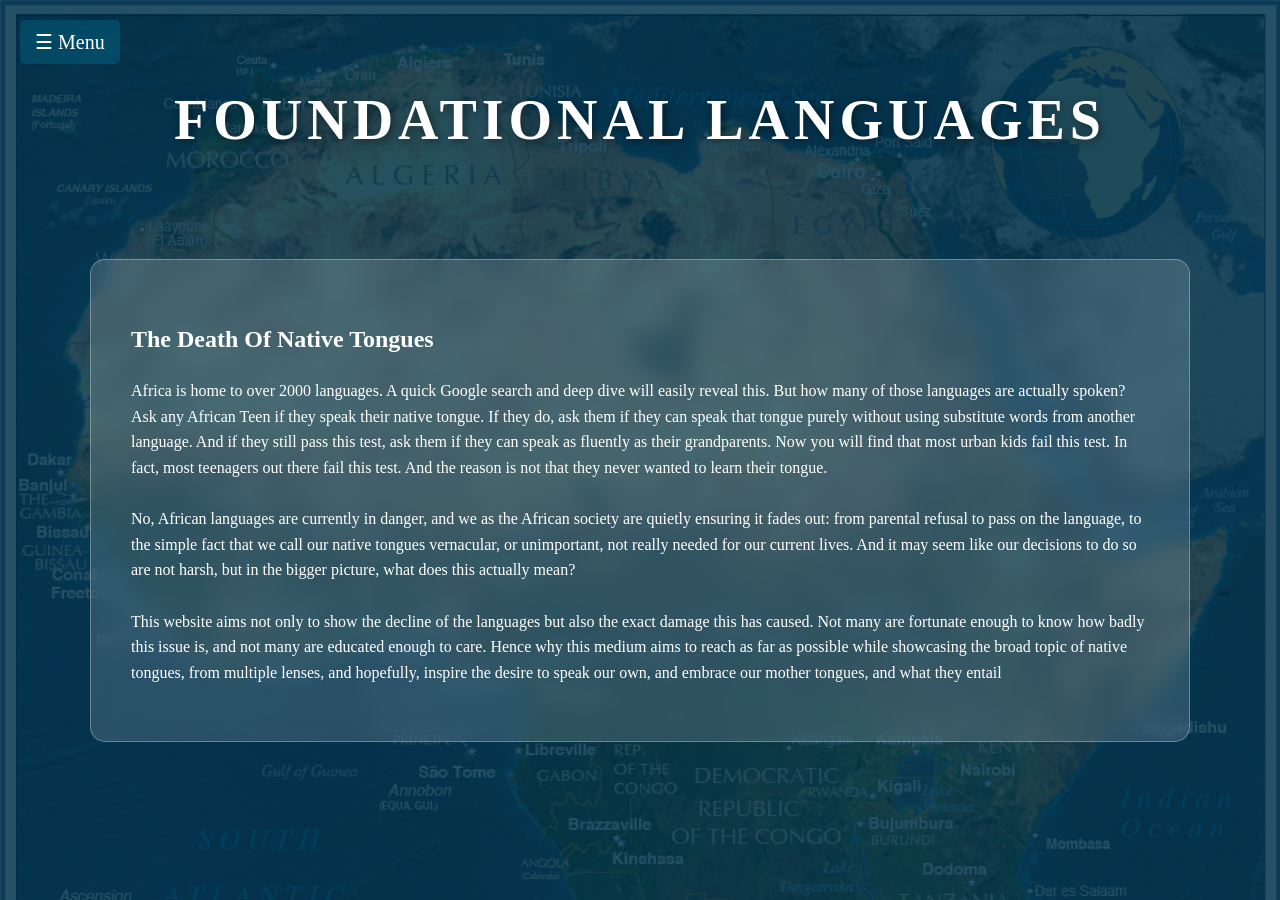
<file: index.html>
<!DOCTYPE html>
<html lang="en">
<head>
    <meta charset="UTF-8">
    <meta name="viewport" content="width=device-width, initial-scale=1.0">
    <title>Foundational Languages | Home</title>
    <link rel="stylesheet" href="home.css">
</head>
<body>
      <div id="side-menu" class="side-nav">
        <a href="about.html">About & Analysis</a>
        <a href="javascript:void(0)" class="close-btn" onclick="closeNav()">&times;</a>
        <a href="index.html">Home</a>
        <a href="poetry.html">Poetry</a>
        <a href="stats.html">Statistics</a>
        <a href="advocacy.html">Advocacy</a>
    </div>

<span class="menu-trigger" onclick="openNav()">&#9776; Menu</span>

    <header>
        <h1>Foundational Languages</h1>
    </header>

    <main class="container">
       
        <section class="main-info-box">
            <h2>The Death Of Native Tongues</h2>
            <p>Africa is home to over 2000 languages. A quick Google search and deep dive will easily reveal this. But how many of those languages are actually spoken? Ask any African Teen if they speak their native tongue. If they do, ask them if they can speak that tongue purely without using substitute words from another language. And if they still pass this test, ask them if they can speak as fluently as their grandparents. Now you will find that most urban kids fail this test. In fact, most teenagers out there fail this test. And the reason is not that they never wanted to learn their tongue.<br><br>
 No, African languages are currently in danger, and we as the African society are quietly ensuring it fades out: from parental refusal to pass on the language, to the simple fact that we call our native tongues vernacular, or unimportant, not really needed for our current lives. And it may seem like our decisions to do so are not harsh, but in the bigger picture, what does this actually mean?<br><br>

This website aims not only to show the decline of the languages but also the exact damage this has caused. Not many are fortunate enough to know how badly this issue is, and not many are educated enough to care. Hence why this medium aims to reach as far as possible while showcasing the broad topic of native tongues, from multiple lenses, and hopefully, inspire the desire to speak our own, and embrace our mother tongues, and what they entail
</p>
        </section>
    <script src="home.js"></script>
</body>
</html>
</file>
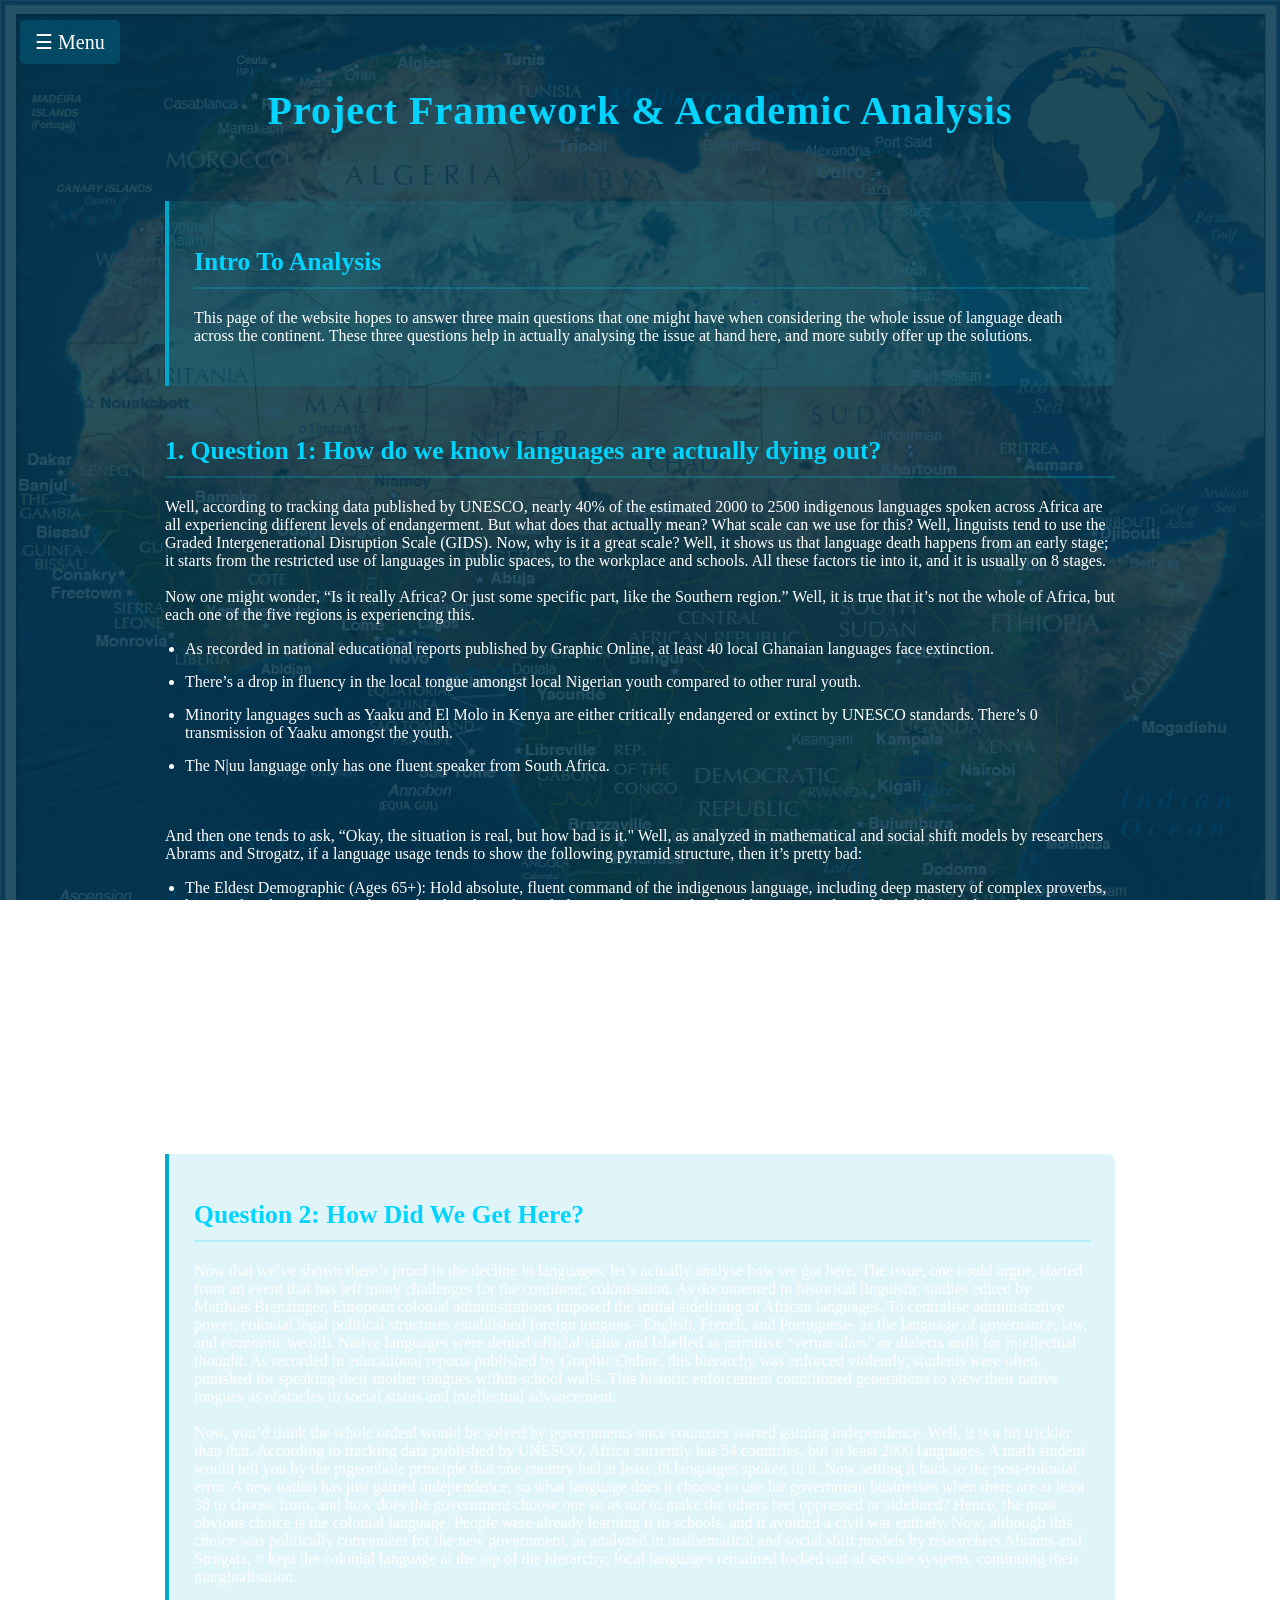
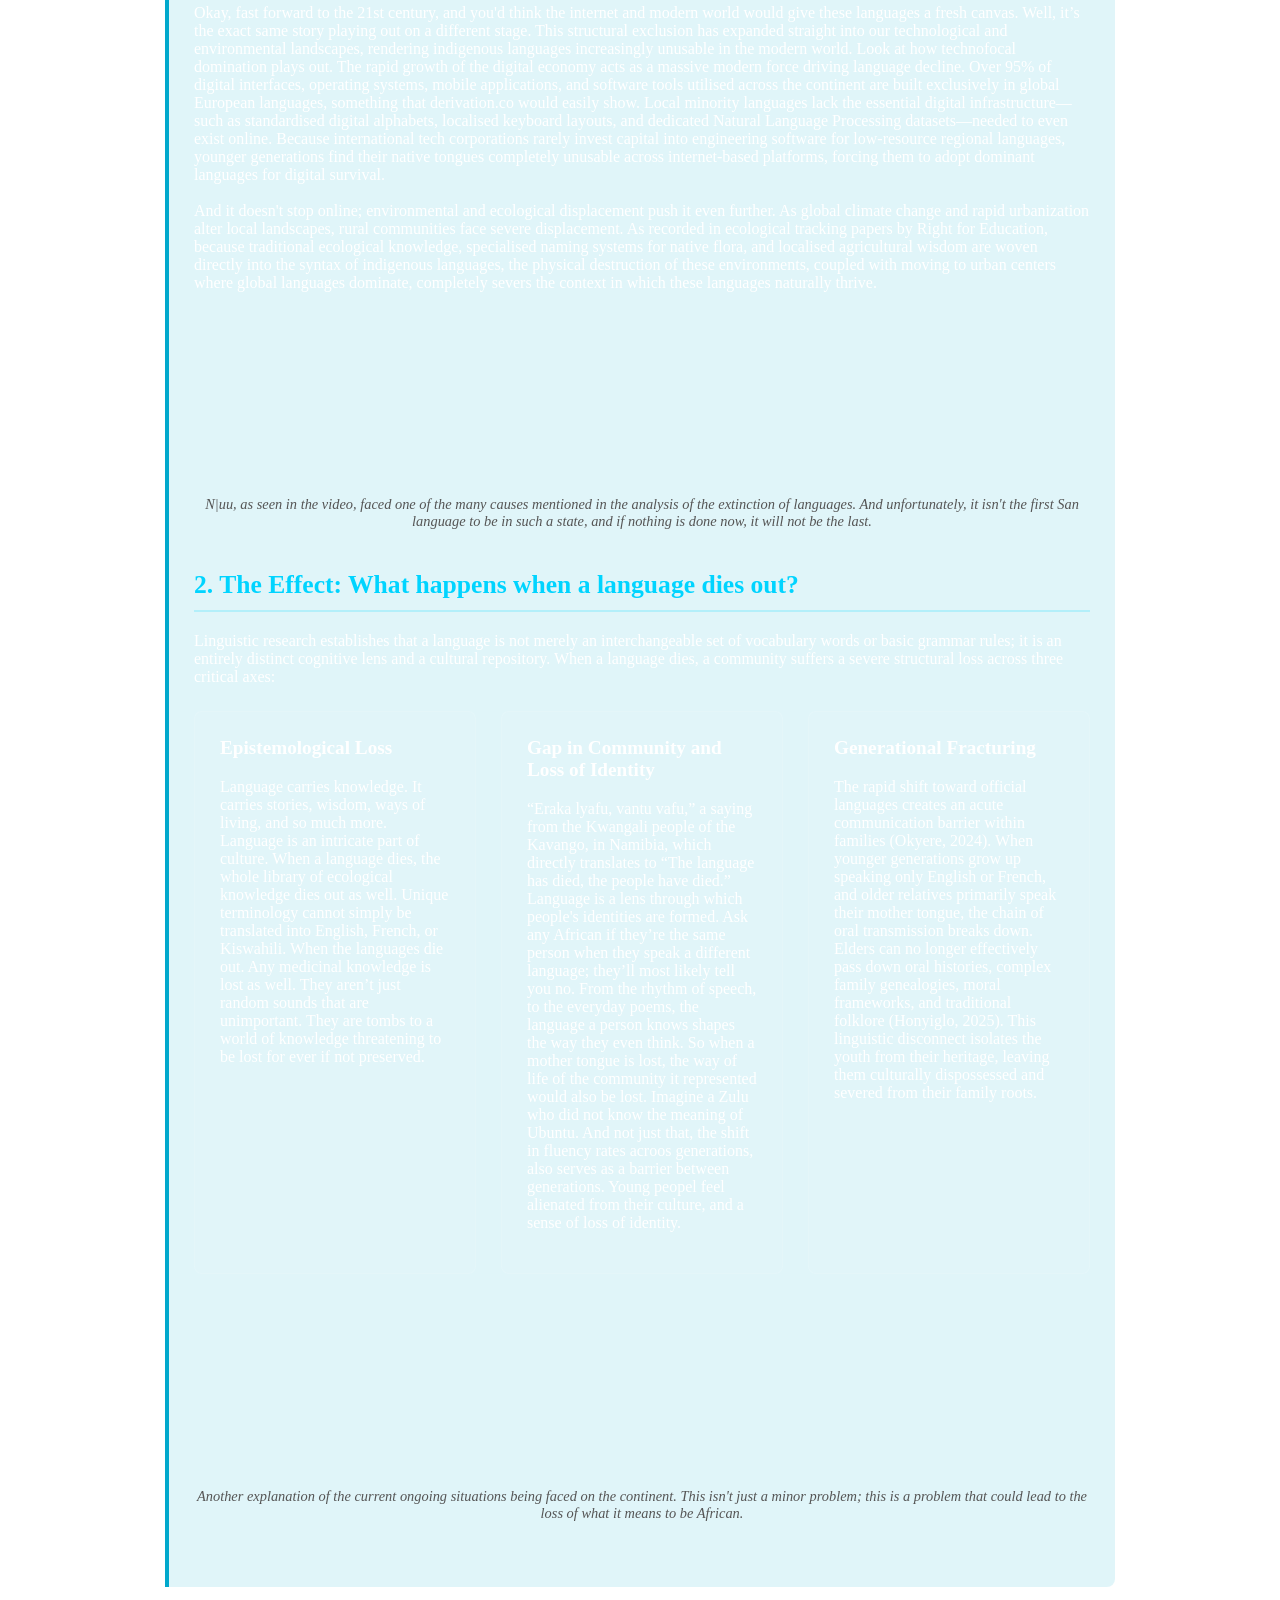
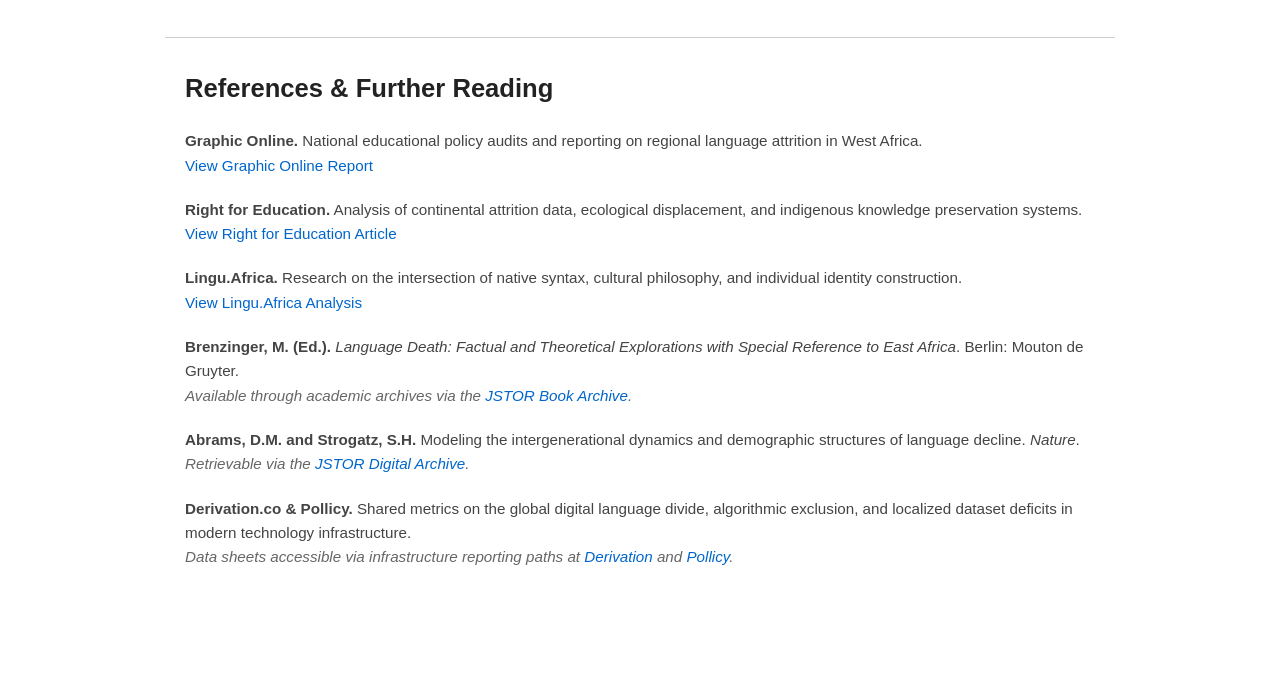
<file: about.html>
<!DOCTYPE html>
<html lang="en">
<head>
    <meta charset="UTF-8">
    <meta name="viewport" content="width=device-width, initial-scale=1.0">
    <title>About & Analysis | Foundational Languages</title>
    <link rel="stylesheet" href="about.css">
</head>
<body>

    <div id="side-menu" class="side-nav">
        <a href="about.html">About & Analysis</a>
        <a href="javascript:void(0)" class="close-btn" onclick="closeNav()">&times;</a>
        <a href="index.html">Home</a>
        <a href="poetry.html">Poetry</a>
        <a href="stats.html">Statistics</a>
        <a href="advocacy.html">Advocacy</a>
    </div>

    <span class="menu-trigger" onclick="openNav()">&#9776; Menu</span>

    <header>
        <h1>Project Framework & Academic Analysis</h1>
    </header>

    <main class="container">
        <section class="analysis-section highlight-box">
            <h2>Intro To Analysis</h2>
            <p>This page of the website hopes to answer three main questions that one might have when considering the whole issue of language death across the continent. These three questions help in actually analysing the issue at hand here, and more subtly offer up the solutions.</p>
        </section>

        <section class="analysis-section">
            <h2>1. Question 1: How do we know languages are actually dying out?</h2>
            <p>Well, according to tracking data published by UNESCO, nearly 40% of the estimated 2000 to 2500 indigenous languages spoken across Africa are all experiencing different levels of endangerment. But what does that actually mean? What scale can we use for this? Well, linguists tend to use the Graded Intergenerational Disruption Scale (GIDS). Now, why is it a great scale? Well, it shows us that language death happens from an early stage; it starts from the restricted use of languages in public spaces, to the workplace and schools. All these factors tie into it, and it is usually on 8 stages. <br><br>
Now one might wonder, “Is it really Africa? Or just some specific part, like the Southern region.” Well, it is true that it’s not the whole of Africa, but each one of the five regions is experiencing this.
<ul>
    <li>As recorded in national educational reports published by Graphic Online, at least 40 local Ghanaian languages face extinction.</li>
    <li>There’s a drop in fluency in the local tongue amongst local Nigerian youth compared to other rural youth.</li>
    <li>Minority languages such as Yaaku and El Molo in Kenya are either critically endangered or extinct by UNESCO standards. There’s 0 transmission of Yaaku amongst the youth.</li>
    <li>The N|uu language only has one fluent speaker from South Africa.</li>
</ul>
<br><br>
And then one tends to ask, “Okay, the situation is real, but how bad is it." Well, as analyzed in mathematical and social shift models by researchers Abrams and Strogatz, if a language usage tends to show the following pyramid structure, then it’s pretty bad:
<ul>
    <li>The Eldest Demographic (Ages 65+): Hold absolute, fluent command of the indigenous language, including deep mastery of complex proverbs, historical oral narratives, and specialized ecological vocabulary, as documented in local linguistic audits published by Graphic Online.</li>
    <li>The Middle Demographic (Ages 35–64): Possess conversational fluency but frequently rely on code-switching (mixing local words with English or French) due to the demands of their professional lives.</li>
    <li>The Youth Demographic (Ages 15–34): Displays a sharp decline in usage. They use the language strictly for informal, highly simplified phrases, or they abandon it entirely in favor of the official state language.</li>

    <li>The Child Demographic (Ages 0–14): Grow up entirely monolingual in English, French, or a dominant regional tongue, suffering a total break in ancestral language transmission, according to data from Right for Education.</li>
</ul> 
<br><br>

And the pyramid above sounds a bit too familiar to most African communities. Wonder why?
        </p>
            <section class="analysis-section highlight-box">
            <h2>Question 2: How Did We Get Here?</h2>
            <p>Now that we’ve shown there’s proof in the decline in languages, let’s actually analyse how we got here. The issue, one could argue, started from an event that has left many challenges for the continent: colonisation. As documented in historical linguistic studies edited by Matthias Brenzinger, European colonial administrations imposed the initial sidelining of African languages. To centralise administrative power, colonial legal political structures established foreign tongues - English, French, and Portuguese- as the language of governance, law, and economic wealth. Native languages were denied official status and labelled as primitive “vernaculars” or dialects unfit for intellectual thought. As recorded in educational reports published by Graphic Online, this hierarchy was enforced violently; students were often punished for speaking their mother tongues within school walls. This historic enforcement conditioned generations to view their native tongues as obstacles to social status and intellectual advancement.<br><br>
Now, you’d think the whole ordeal would be solved by governments once countries started gaining independence. Well, it is a bit trickier than that. According to tracking data published by UNESCO, Africa currently has 54 countries, but at least 2000 languages. A math student would tell you by the pigeonhole principle that one country had at least 38 languages spoken in it. Now setting it back to the post-colonial error. A new nation has just gained independence, so what language does it choose to use for government businesses when there are at least 38 to choose from, and how does the government choose one so as not to make the others feel oppressed or sidelined? Hence, the most obvious choice is the colonial language. People were already learning it in schools, and it avoided a civil war entirely. Now, although this choice was politically convenient for the new government, as analyzed in mathematical and social shift models by researchers Abrams and Strogatz, it kept the colonial language at the top of the hierarchy; local languages remained locked out of service systems, continuing their marginalisation.<br><br>
Okay, fast forward to the 21st century, and you'd think the internet and modern world would give these languages a fresh canvas. Well, it’s the exact same story playing out on a different stage. This structural exclusion has expanded straight into our technological and environmental landscapes, rendering indigenous languages increasingly unusable in the modern world.
Look at how technofocal domination plays out. The rapid growth of the digital economy acts as a massive modern force driving language decline. Over 95% of digital interfaces, operating systems, mobile applications, and software tools utilised across the continent are built exclusively in global European languages, something that derivation.co would easily show. Local minority languages lack the essential digital infrastructure—such as standardised digital alphabets, localised keyboard layouts, and dedicated Natural Language Processing datasets—needed to even exist online. Because international tech corporations rarely invest capital into engineering software for low-resource regional languages, younger generations find their native tongues completely unusable across internet-based platforms, forcing them to adopt dominant languages for digital survival.<br><br>
And it doesn't stop online; environmental and ecological displacement push it even further. As global climate change and rapid urbanization alter local landscapes, rural communities face severe displacement. As recorded in ecological tracking papers by Right for Education, because traditional ecological knowledge, specialised naming systems for native flora, and localised agricultural wisdom are woven directly into the syntax of indigenous languages, the physical destruction of these environments, coupled with moving to urban centers where global languages dominate, completely severs the context in which these languages naturally thrive.


            </p>
      <figure class="video-container" style="margin: 40px 0; text-align: center;">
    <div class="video-wrapper">
        <iframe 
           src="https://www.youtube.com/embed/UFqj-ePiKlM" 
            title="South Africa&#39;s granny speaker saving a disappearing language | World of Africa" 
            frameborder="0" 
            allow="accelerometer; autoplay; clipboard-write; encrypted-media; gyroscope; picture-in-picture" 
            allowfullscreen>
        </iframe>
    </div>
    <figcaption style="font-size: 0.9rem; color: #555; font-style: italic; margin-top: 10px;">
        N|uu, as seen in the video, faced one of the many causes mentioned in the analysis of the extinction of languages. And unfortunately, it isn't the first San language to be in such a state, and if nothing is done now, it will not be the last.
    </figcaption>
</figure>
        <section class="analysis-section">
            <h2>2. The Effect: What happens when a language dies out?</h2>
            <p>Linguistic research establishes that a language is not merely an interchangeable set of vocabulary words or basic grammar rules; it is an entirely distinct cognitive lens and a cultural repository. When a language dies, a community suffers a severe structural loss across three critical axes:</p>
            <div class="analysis-grid">
                <div class="analysis-card">
                    <h3>Epistemological Loss</h3>
                    <p> Language carries knowledge. It carries stories, wisdom, ways of living, and so much more. Language is an intricate part of culture. When a language dies, the whole library of ecological knowledge dies out as well.  Unique terminology cannot simply be translated into English, French, or Kiswahili. When the languages die out. Any medicinal knowledge is lost as well. They aren’t just random sounds that are unimportant. They are tombs to a world of knowledge threatening to be lost for ever if not preserved.</p>
                </div>
                <div class="analysis-card">
                    <h3>Gap in Community and Loss of Identity</h3>
                    <p>“Eraka lyafu, vantu vafu,” a saying from the Kwangali people of the Kavango, in Namibia, which directly translates to “The language has died, the people have died.” Language is a lens through which people's identities are formed. Ask any African if they’re the same person when they speak a different language; they’ll most likely tell you no. From the rhythm of speech, to the everyday poems, the language a person knows shapes the way they even think. So when a mother tongue is lost, the way of life of the community it represented would also be lost. Imagine a Zulu who did not know the meaning of Ubuntu. And not just that, the shift in fluency rates acroos generations, also serves as a barrier between generations. Young peopel feel alienated from their culture, and a sense of loss of identity.</p>
                </div>
                <div class="analysis-card">
                    <h3>Generational Fracturing</h3>
                    <p>The rapid shift toward official languages creates an acute communication barrier within families (Okyere, 2024). When younger generations grow up speaking only English or French, and older relatives primarily speak their mother tongue, the chain of oral transmission breaks down. Elders can no longer effectively pass down oral histories, complex family genealogies, moral frameworks, and traditional folklore (Honyiglo, 2025). This linguistic disconnect isolates the youth from their heritage, leaving them culturally dispossessed and severed from their family roots.</p>
                </div>
            </div>
        </section>
<figure class="video-container" style="margin: 40px 0; text-align: center;">
    <div class="video-wrapper">
        <iframe 
             src="https://www.youtube.com/embed/OM8gla8Jmuc" 
            title="A look at vernacular languages and their sustainability."
            frameborder="0" 
            allow="accelerometer; autoplay; clipboard-write; encrypted-media; gyroscope; picture-in-picture" 
            allowfullscreen>
        </iframe>
    </div>
    <figcaption style="font-size: 0.9rem; color: #555; font-style: italic; margin-top: 10px;">
        Another explanation of the current ongoing situations being faced on the continent. This isn't just a minor problem; this is a problem that could lead to the loss of what it means to be African.
    </figcaption>
</figure>

        </section>
            <hr style="border: 0; border-top: 1px solid #ccc; margin: 50px 0 30px 0;">

<section class="references-section" style="padding: 0 20px; font-family: sans-serif; line-height: 1.6;">
    <h3 style="font-size: 1.6rem; color: #222; margin-bottom: 20px;">References & Further Reading</h3>
    
    <ul style="list-style-type: none; padding-left: 0;">
        <li style="margin-bottom: 20px; font-size: 0.95rem; color: #444;">
            <strong>Graphic Online.</strong> National educational policy audits and reporting on regional language attrition in West Africa. 
            <br>
            <a href="https://www.graphic.com.gh/news/general-news/ghana-news-40-ghanaian-languages-face-extinction.html" target="_blank" style="color: #0066cc; text-decoration: none;">View Graphic Online Report</a>
        </li>

        <li style="margin-bottom: 20px; font-size: 0.95rem; color: #444;">
            <strong>Right for Education.</strong> Analysis of continental attrition data, ecological displacement, and indigenous knowledge preservation systems. 
            <br>
            <a href="https://rightforeducation.org/2025/09/05/african-languages-a-treasure-silently-dying/" target="_blank" style="color: #0066cc; text-decoration: none;">View Right for Education Article</a>
        </li>

        <li style="margin-bottom: 20px; font-size: 0.95rem; color: #444;">
            <strong>Lingu.Africa.</strong> Research on the intersection of native syntax, cultural philosophy, and individual identity construction. 
            <br>
            <a href="https://www.lingu.africa/blog/what-happens-when-a-language-dies/" target="_blank" style="color: #0066cc; text-decoration: none;">View Lingu.Africa Analysis</a>
        </li>

        <li style="margin-bottom: 20px; font-size: 0.95rem; color: #444;">
            <strong>Brenzinger, M. (Ed.).</strong> <em>Language Death: Factual and Theoretical Explorations with Special Reference to East Africa</em>. Berlin: Mouton de Gruyter. 
            <br>
            <span style="color: #666; font-style: italic;">Available through academic archives via the <a href="https://www.jstor.org/stable/j.ctv10tq40w" target="_blank" style="color: #0066cc; text-decoration: none;">JSTOR Book Archive</a>.</span>
        </li>

        <li style="margin-bottom: 20px; font-size: 0.95rem; color: #444;">
            <strong>Abrams, D.M. and Strogatz, S.H.</strong> Modeling the intergenerational dynamics and demographic structures of language decline. <em>Nature</em>.
            <br>
            <span style="color: #666; font-style: italic;">Retrievable via the <a href="https://www.jstor.org/stable/4151838" target="_blank" style="color: #0066cc; text-decoration: none;">JSTOR Digital Archive</a>.</span>
        </li>

        <li style="margin-bottom: 20px; font-size: 0.95rem; color: #444;">
            <strong>Derivation.co & Pollicy.</strong> Shared metrics on the global digital language divide, algorithmic exclusion, and localized dataset deficits in modern technology infrastructure.
            <br>
            <span style="color: #666; font-style: italic;">Data sheets accessible via infrastructure reporting paths at <a href="https://derivation.co" target="_blank" style="color: #0066cc; text-decoration: none;">Derivation</a> and <a href="https://pollicy.org" target="_blank" style="color: #0066cc; text-decoration: none;">Pollicy</a>.</span>
        </li>
    </ul>
</section>
    </main>

    <script src="about.js"></script>
</body>
</html>
</file>
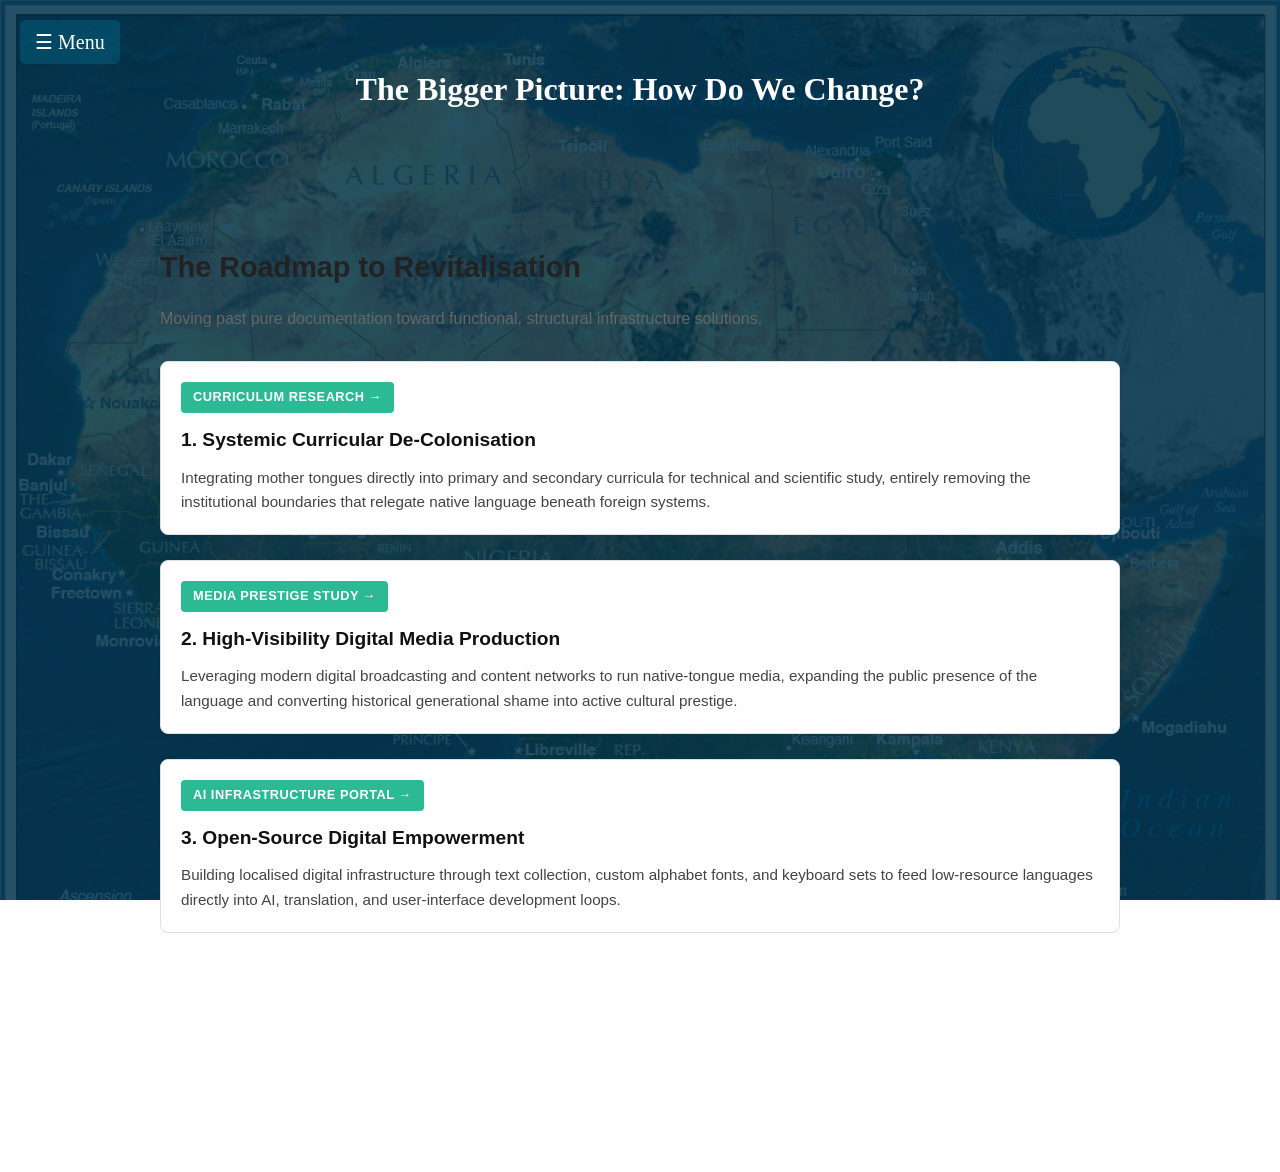
<file: advocacy.html>
<!DOCTYPE html>
<html lang="en">
<head>
    <meta charset="UTF-8">
    <meta name="viewport" content="width=device-width, initial-scale=1.0">
    <title>Advocacy| Foundational Languages</title>
    <link rel="stylesheet" href="stats.css">
</head>
<body>
      <div id="side-menu" class="side-nav">
        <a href="about.html">About & Analysis</a>
        <a href="javascript:void(0)" class="close-btn" onclick="closeNav()">&times;</a>
        <a href="index.html">Home</a>
        <a href="poetry.html">Poetry</a>
        <a href="stats.html">Statistics</a>
        <a href="advocacy.html">Advocacy</a>
    </div>

<span class="menu-trigger" onclick="openNav()">&#9776; Menu</span>

    <header>
        <h1>The Bigger Picture: How Do We Change?</h1>
    </header>

    <main class="container">
      <section class="solutions-container" style="padding: 20px; font-family: sans-serif; line-height: 1.6;">
    
    <h2 style="font-size: 1.8rem; color: #222; margin-bottom: 5px;">The Roadmap to Revitalisation</h2>
    <p style="color: #666; margin-bottom: 30px;">Moving past pure documentation toward functional, structural infrastructure solutions.</p>

    <div style="background: #fff; border: 1px solid #e0e0e0; border-radius: 8px; padding: 20px; margin-bottom: 25px; box-shadow: 0 2px 4px rgba(0,0,0,0.02);">
        <div style="margin-bottom: 12px;">
            <a href="https://africanlanguagesconf.org/aflc-2026-online-program/" target="_blank" style="display: inline-block; background-color: #2bba93; color: #fff; padding: 5px 12px; text-decoration: none; border-radius: 4px; font-size: 0.8rem; font-weight: bold; letter-spacing: 0.5px;">
                CURRICULUM RESEARCH &rarr;
            </a>
        </div>
        <h4 style="margin: 5px 0 10px 0; font-size: 1.2rem; color: #111;">1. Systemic Curricular De-Colonisation</h4>
        <p style=" margin: 0; color: #444; font-size: 0.95rem;">Integrating mother tongues directly into primary and secondary curricula for technical and scientific study, entirely removing the institutional boundaries that relegate native language beneath foreign systems.</p>
    </div>

    <div style="background: #fff; border: 1px solid #e0e0e0; border-radius: 8px; padding: 20px; margin-bottom: 25px; box-shadow: 0 2px 4px rgba(0,0,0,0.02);">
        <div style="margin-bottom: 12px;">
            <a href="https://www.frontiersin.org/journals/communication/articles/10.3389/fcomm.2026.1707701/full" target="_blank" style="display: inline-block; background-color: #2bba93; color: #fff; padding: 5px 12px; text-decoration: none; border-radius: 4px; font-size: 0.8rem; font-weight: bold; letter-spacing: 0.5px;">
                MEDIA PRESTIGE STUDY &rarr;
            </a>
        </div>
        <h4 style="margin: 5px 0 10px 0; font-size: 1.2rem; color: #111;">2. High-Visibility Digital Media Production</h4>
        <p style="margin: 0; color: #444; font-size: 0.95rem;">Leveraging modern digital broadcasting and content networks to run native-tongue media, expanding the public presence of the language and converting historical generational shame into active cultural prestige.</p>
    </div>

    <div style="background: #fff; border: 1px solid #e0e0e0; border-radius: 8px; padding: 20px; margin-bottom: 25px; box-shadow: 0 2px 4px rgba(0,0,0,0.02);">
        <div style="margin-bottom: 12px;">
            <a href="https://www2.fundsforngos.org/construction/lingua-africa-open-call-for-inclusive-ai-language-projects/" target="_blank" style="display: inline-block; background-color: #2bba93; color: #fff; padding: 5px 12px; text-decoration: none; border-radius: 4px; font-size: 0.8rem; font-weight: bold; letter-spacing: 0.5px;">
                AI INFRASTRUCTURE PORTAL &rarr;
            </a>
        </div>
        <h4 style="margin: 5px 0 10px 0; font-size: 1.2rem; color: #111;">3. Open-Source Digital Empowerment</h4>
        <p style="margin: 0; color: #444; font-size: 0.95rem;">Building localised digital infrastructure through text collection, custom alphabet fonts, and keyboard sets to feed low-resource languages directly into AI, translation, and user-interface development loops.</p>
    </div>
        

  <section class="solutions-container" style="padding: 20px; font-family: sans-serif; line-height: 1.6;">
  <p>But most importantly, we should all honour ourselves, and be proud of who we are. African borders were not made by Africans. A lot of our countries still have to face the issue of avoiding conflict when choosing a native tongue, it is hard. But we, as the younger generation, can make greater efforts to actively learn our mother tongues and embrace them. They are not "vernacular" by any means. They are our heritage and our pride. Our African pride </p>
</p>
</section>
    </main>
</file>
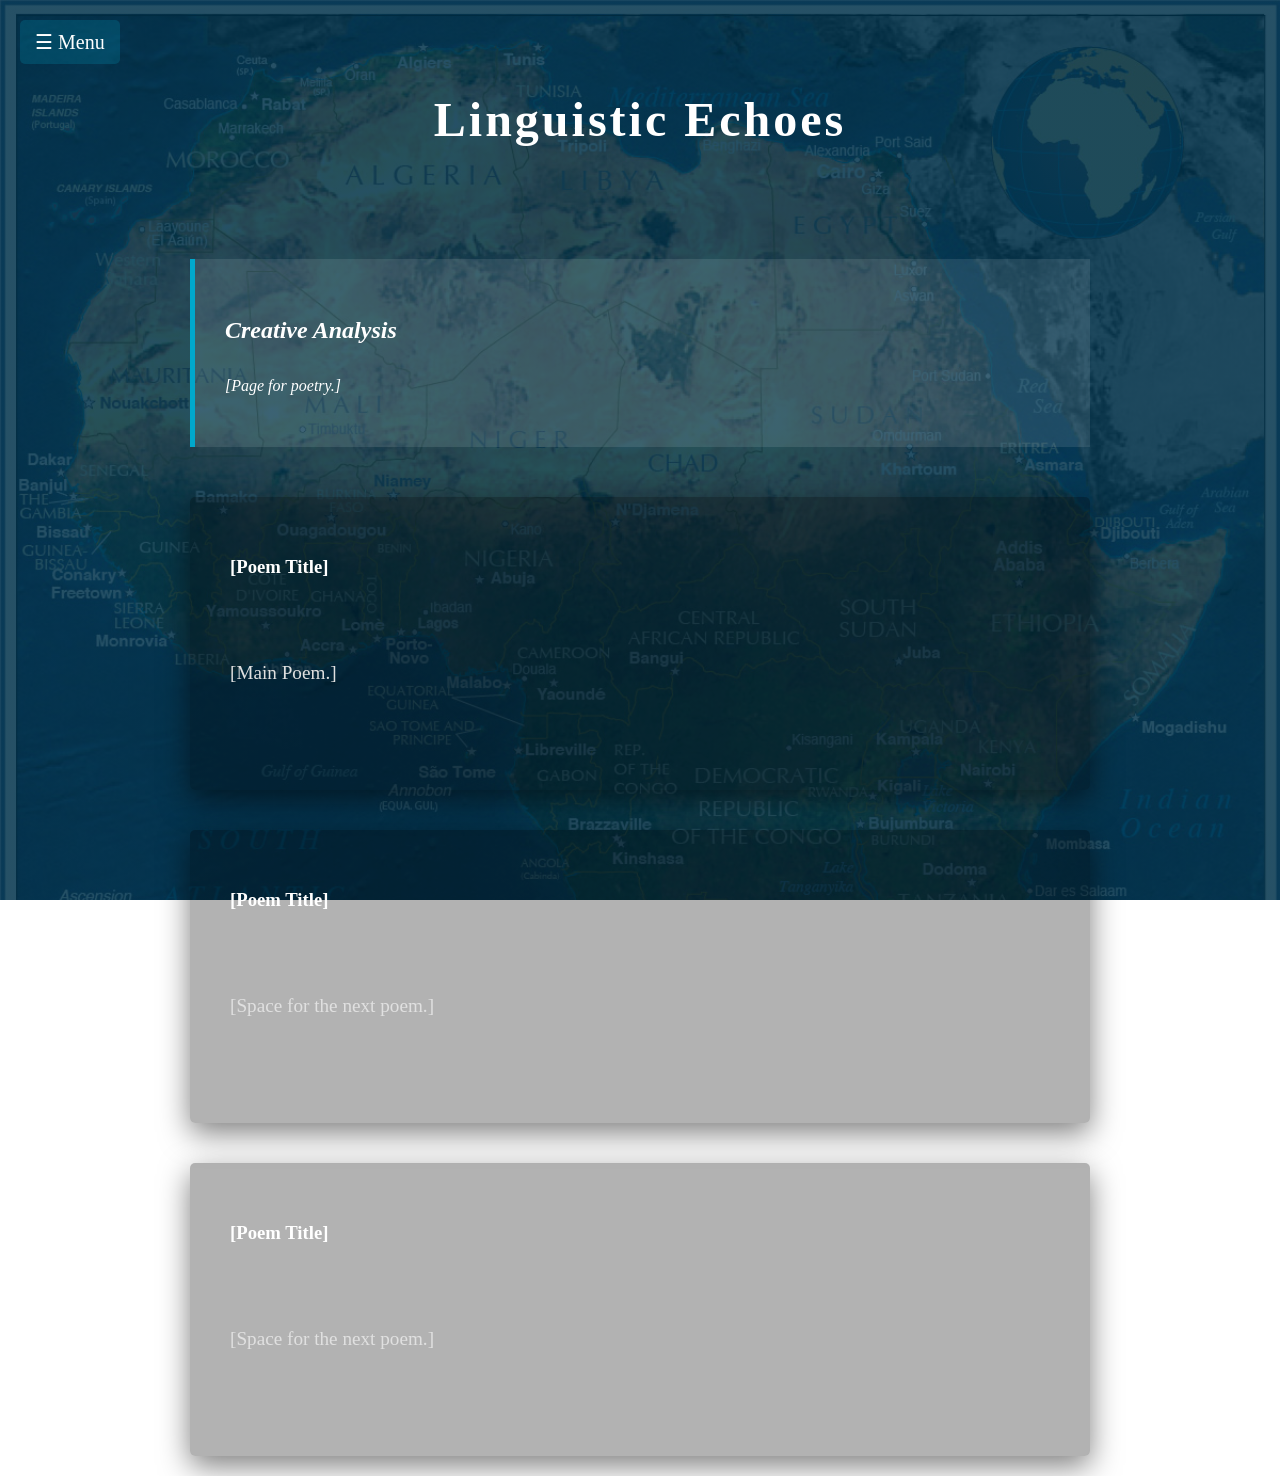
<file: poetry.html>
<!DOCTYPE html>
<html lang="en">
<head>
    <meta charset="UTF-8">
    <meta name="viewport" content="width=device-width, initial-scale=1.0">
    <title>Poetry | Foundational Languages</title>
    <link rel="stylesheet" href="poetry.css">
</head>
<body>
      <div id="side-menu" class="side-nav">
        <a href="about.html">About & Analysis</a>
        <a href="javascript:void(0)" class="close-btn" onclick="closeNav()">&times;</a>
        <a href="index.html">Home</a>
        <a href="poetry.html">Poetry</a>
        <a href="stats.html">Statistics</a>
        <a href="advocacy.html">Advocacy</a>
    </div>

<span class="menu-trigger" onclick="openNav()">&#9776; Menu</span>

    <header>
        <h1>Linguistic Echoes</h1>
    </header>

    <main class="container">
        <section class="analysis-box">
            <h2>Creative Analysis</h2>
            <p>[Page for poetry.]</p>
        </section>

        <section class="poetry-grid">
            <div class="poetry-block">
                <h3>[Poem Title]</h3>
                <div class="poem-content">
                    <p>[Main Poem.]</p>
                </div>
            </div>

            <div class="poetry-block">
                <h3>[Poem Title]</h3>
                <div class="poem-content">
                    <p>[Space for the next poem.]</p>
                </div>
            </div>

            <div class="poetry-block">
                <h3>[Poem Title]</h3>
                <div class="poem-content">
                    <p>[Space for the next poem.]</p>
                </div>
            </div>
        </section>
    </main>

    <script src="poetry.js"></script>
</body>
</html>
</file>
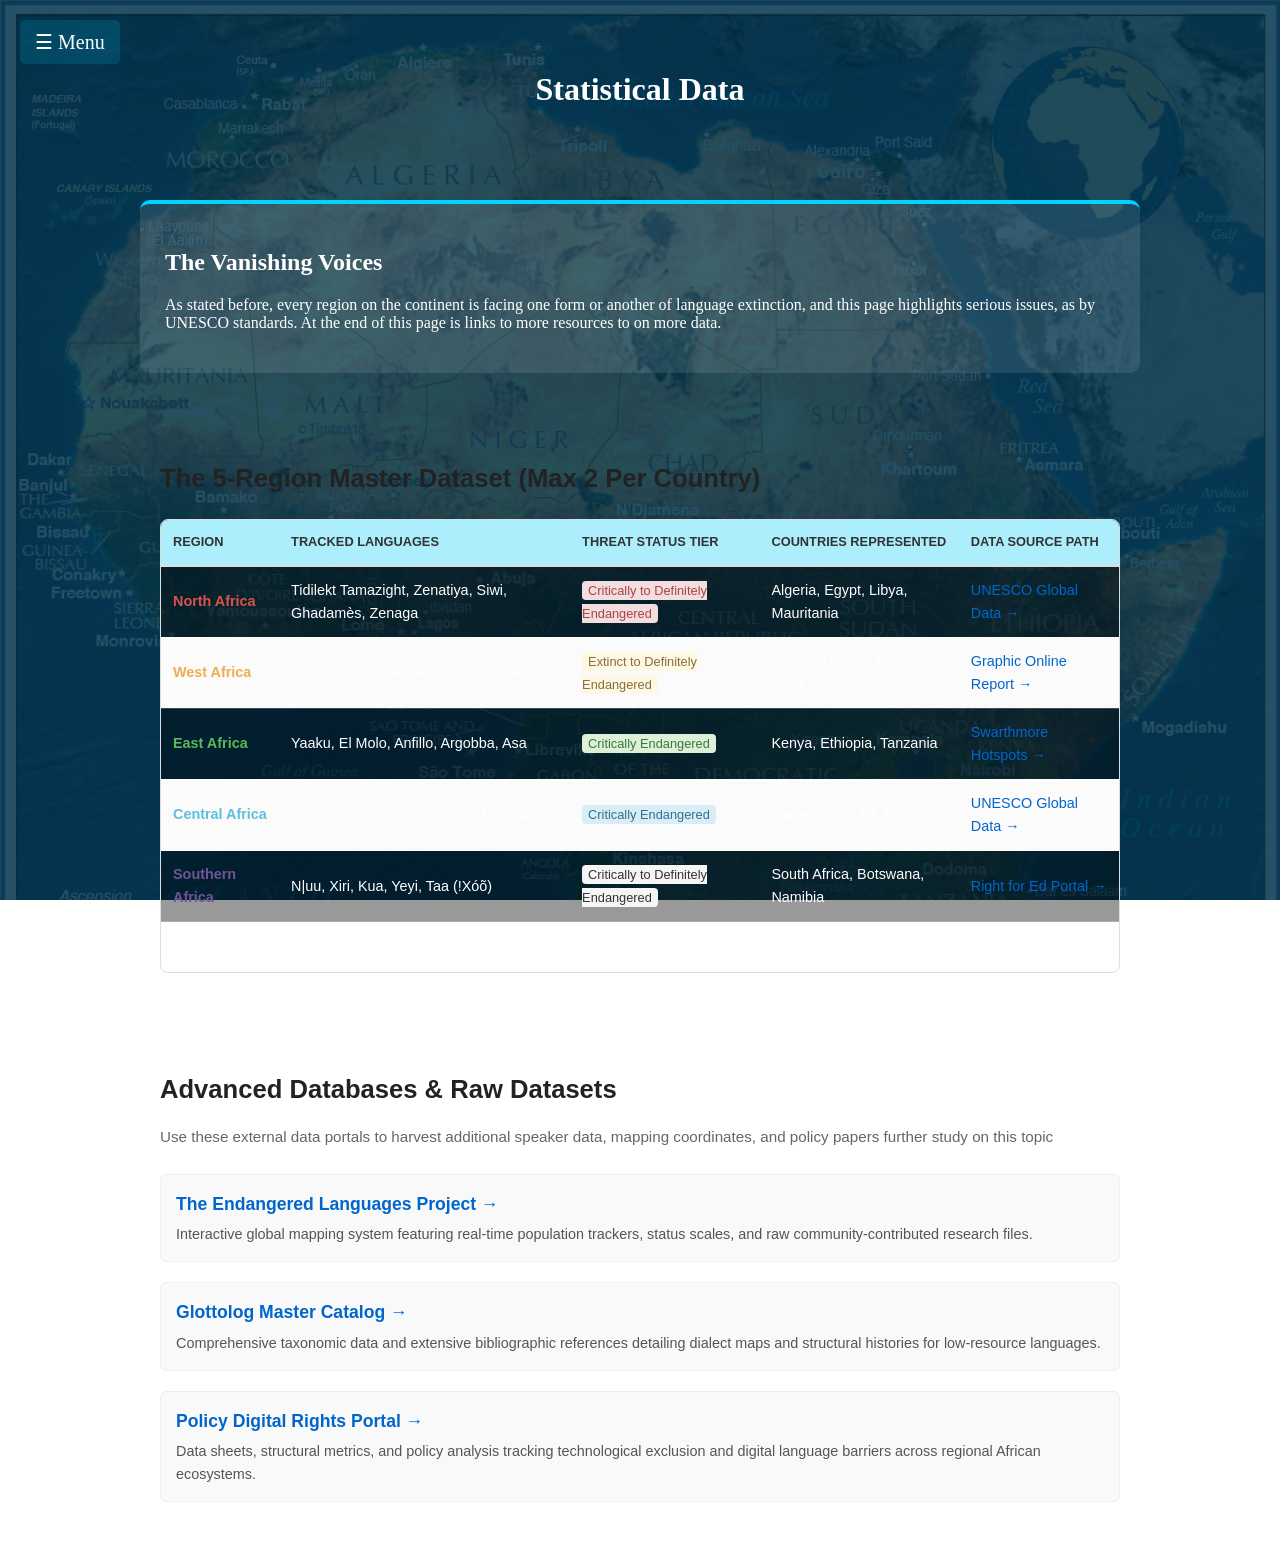
<file: stats.html>
<!DOCTYPE html>
<html lang="en">
<head>
    <meta charset="UTF-8">
    <meta name="viewport" content="width=device-width, initial-scale=1.0">
    <title>Statistics | Foundational Languages</title>
    <link rel="stylesheet" href="stats.css">
</head>
<body>
      <div id="side-menu" class="side-nav">
        <a href="about.html">About & Analysis</a>
        <a href="javascript:void(0)" class="close-btn" onclick="closeNav()">&times;</a>
        <a href="index.html">Home</a>
        <a href="poetry.html">Poetry</a>
        <a href="stats.html">Statistics</a>
        <a href="advocacy.html">Advocacy</a>
    </div>

<span class="menu-trigger" onclick="openNav()">&#9776; Menu</span>

    <header>
        <h1>Statistical Data</h1>
    </header>

    <main class="container">
        <section class="analysis-box">
            <h2>The Vanishing Voices</h2>
            <p>As stated before, every region on the continent is facing one form or another of language extinction, and this page highlights serious issues, as by UNESCO standards. At the end of this page is links to more resources to on more data.
            </p>
        </section>

       <section class="master-stats-container" style="padding: 20px; font-family: sans-serif; line-height: 1.6;">
    
    <h3 style="font-size: 1.6rem; color: #222; margin-bottom: 20px;">The 5-Region Master Dataset (Max 2 Per Country)</h3>
    
    <div style="overflow-x: auto; border: 1px solid #ddd; border-radius: 8px; margin-bottom: 30px;">
        <table style="width: 100%; border-collapse: collapse; text-align: left; font-size: 0.9rem;">
            <thead>
                <tr style="background-color: #f8f9fa; border-bottom: 2px solid #ddd;">
                    <th style="padding: 12px; color: #333;">Region</th>
                    <th style="padding: 12px; color: #333;">Tracked Languages</th>
                    <th style="padding: 12px; color: #333;">Threat Status Tier</th>
                    <th style="padding: 12px; color: #333;">Countries Represented</th>
                    <th style="padding: 12px; color: #333;">Data Source Path</th>
                </tr>
            </thead>
            <tbody>
                <tr style="border-bottom: 1px solid #eee;">
                    <td style="padding: 12px; font-weight: bold; color: #d9534f;">North Africa</td>
                    <td style="padding: 12px;">Tidilekt Tamazight, Zenatiya, Siwi, Ghadamès, Zenaga</td>
                    <td style="padding: 12px;"><span style="background: #f2dede; color: #a94442; padding: 2px 6px; border-radius: 4px; font-size: 0.8rem;">Critically to Definitely Endangered</span></td>
                    <td style="padding: 12px;">Algeria, Egypt, Libya, Mauritania</td>
                    <td style="padding: 12px;"><a href="https://en.wikipedia.org/wiki/List_of_endangered_languages_in_Africa" target="_blank" style="color: #0066cc; text-decoration: none;">UNESCO Global Data &rarr;</a></td>
                </tr>
                <tr style="background-color: #fbfbfb; border-bottom: 1px solid #eee;">
                    <td style="padding: 12px; font-weight: bold; color: #f0ad4e;">West Africa</td>
                    <td style="padding: 12px;">Boro, Dompo, Defaka, Luri, Jalkunan</td>
                    <td style="padding: 12px;"><span style="background: #fcf8e3; color: #8a6d3b; padding: 2px 6px; border-radius: 4px; font-size: 0.8rem;">Extinct to Definitely Endangered</span></td>
                    <td style="padding: 12px;">Ghana, Nigeria, Burkina Faso</td>
                    <td style="padding: 12px;"><a href="https://www.graphic.com.gh/news/general-news/ghana-news-40-ghanaian-languages-face-extinction.html" target="_blank" style="color: #0066cc; text-decoration: none;">Graphic Online Report &rarr;</a></td>
                </tr>
                <tr style="border-bottom: 1px solid #eee;">
                    <td style="padding: 12px; font-weight: bold; color: #5cb85c;">East Africa</td>
                    <td style="padding: 12px;">Yaaku, El Molo, Anfillo, Argobba, Asa</td>
                    <td style="padding: 12px;"><span style="background: #dff0d8; color: #3c763d; padding: 2px 6px; border-radius: 4px; font-size: 0.8rem;">Critically Endangered</span></td>
                    <td style="padding: 12px;">Kenya, Ethiopia, Tanzania</td>
                    <td style="padding: 12px;"><a href="https://langhotspots.swarthmore.edu/hotspots/EAF/index.html" target="_blank" style="color: #0066cc; text-decoration: none;">Swarthmore Hotspots &rarr;</a></td>
                </tr>
                <tr style="background-color: #fbfbfb; border-bottom: 1px solid #eee;">
                    <td style="padding: 12px; font-weight: bold; color: #5bc0de;">Central Africa</td>
                    <td style="padding: 12px;">Njerep, Somyev, Birri, Geme, Ngbinda</td>
                    <td style="padding: 12px;"><span style="background: #d9edf7; color: #31708f; padding: 2px 6px; border-radius: 4px; font-size: 0.8rem;">Critically Endangered</span></td>
                    <td style="padding: 12px;">Cameroon, CAR, DRC</td>
                    <td style="padding: 12px;"><a href="https://en.wikipedia.org/wiki/List_of_endangered_languages_in_Africa" target="_blank" style="color: #0066cc; text-decoration: none;">UNESCO Global Data &rarr;</a></td>
                </tr>
                <tr style="border-bottom: 1px solid #eee;">
                    <td style="padding: 12px; font-weight: bold; color: #6f5499;">Southern Africa</td>
                    <td style="padding: 12px;">N|uu, Xiri, Kua, Yeyi, Taa (!Xóõ)</td>
                    <td style="padding: 12px;"><span style="background: #f5f5f5; color: #333; padding: 2px 6px; border-radius: 4px; font-size: 0.8rem;">Critically to Definitely Endangered</span></td>
                    <td style="padding: 12px;">South Africa, Botswana, Namibia</td>
                    <td style="padding: 12px;"><a href="https://rightforeducation.org/2025/09/05/african-languages-a-treasure-silently-dying/" target="_blank" style="color: #0066cc; text-decoration: none;">Right for Ed Portal &rarr;</a></td>
                </tr>
            </tbody>
        </table>
    </div>
</section>
        <section class="deep-dive-resources" style="padding: 20px; font-family: sans-serif; line-height: 1.6;">
    <h3 style="font-size: 1.6rem; color: #222; margin-bottom: 10px;">Advanced Databases & Raw Datasets</h3>
    <p style="color: #666; margin-bottom: 25px; font-size: 0.95rem;">Use these external data portals to harvest additional speaker data, mapping coordinates, and policy papers further study on this topic</p>

    <div style="display: flex; flex-direction: column; gap: 20px;">
        <div style="background: #f9f9f9; padding: 15px; border-radius: 6px; border: 1px solid #eee;">
            <a href="https://www.endangeredlanguages.com/" target="_blank" style="color: #0066cc; text-decoration: none; font-weight: bold; font-size: 1.1rem;">
                The Endangered Languages Project &rarr;
            </a>
            <p style="margin: 5px 0 0 0; font-size: 0.9rem; color: #555;">Interactive global mapping system featuring real-time population trackers, status scales, and raw community-contributed research files.</p>
        </div>

        <div style="background: #f9f9f9; padding: 15px; border-radius: 6px; border: 1px solid #eee;">
            <a href="https://glottolog.org/" target="_blank" style="color: #0066cc; text-decoration: none; font-weight: bold; font-size: 1.1rem;">
                Glottolog Master Catalog &rarr;
            </a>
            <p style="margin: 5px 0 0 0; font-size: 0.9rem; color: #555;">Comprehensive taxonomic data and extensive bibliographic references detailing dialect maps and structural histories for low-resource languages.</p>
        </div>

        <div style="background: #f9f9f9; padding: 15px; border-radius: 6px; border: 1px solid #eee;">
            <a href="https://pollicy.org/resources/" target="_blank" style="color: #0066cc; text-decoration: none; font-weight: bold; font-size: 1.1rem;">
                Policy Digital Rights Portal &rarr;
            </a>
            <p style="margin: 5px 0 0 0; font-size: 0.9rem; color: #555;">Data sheets, structural metrics, and policy analysis tracking technological exclusion and digital language barriers across regional African ecosystems.</p>
        </div>
    </div>
</section>
    </main>

    <script src="stats.js"></script>
</body>
</html>
</file>
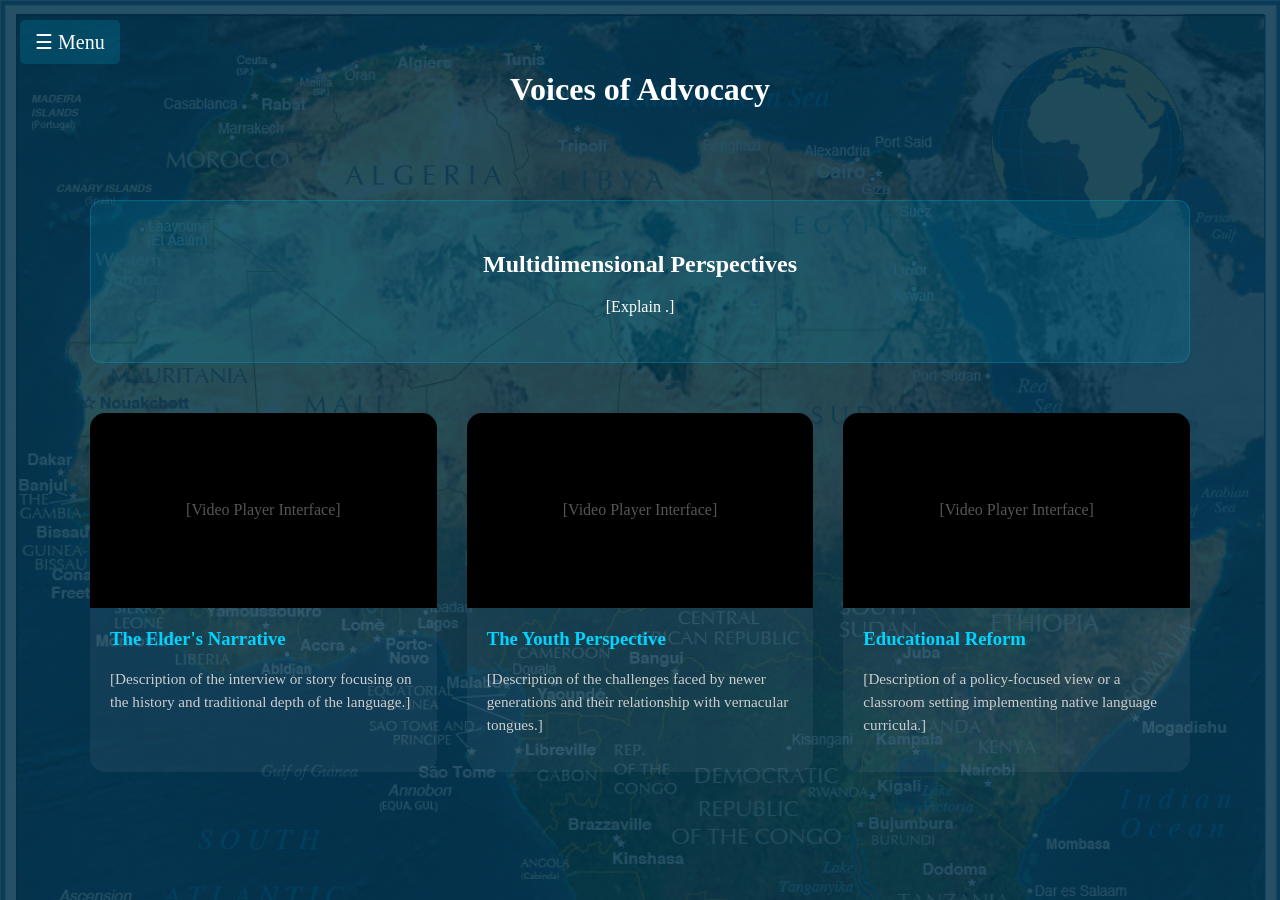
<file: videos.html>
<!DOCTYPE html>
<html lang="en">
<head>
    <meta charset="UTF-8">
    <meta name="viewport" content="width=device-width, initial-scale=1.0">
    <title>Media & Perspectives | Foundational Languages</title>
    <link rel="stylesheet" href="videos.css">
</head>
<body>
      <div id="side-menu" class="side-nav">
        <a href="about.html">About & Analysis</a>
        <a href="javascript:void(0)" class="close-btn" onclick="closeNav()">&times;</a>
        <a href="index.html">Home</a>
        <a href="poetry.html">Poetry</a>
        <a href="stats.html">Statistics</a>
        <a href="videos.html">Videos</a>
        <a href="advocacy.html">Advocacy</a>
        
    </div>

<span class="menu-trigger" onclick="openNav()">&#9776; Menu</span>

    <header>
        <h1>Voices of Advocacy</h1>
    </header>

    <main class="container">
        <section class="analysis-box">
            <h2>Multidimensional Perspectives</h2>
            <p>[Explain .]</p>
        </section>

        <section class="video-grid">
            <div class="video-card">
                <div class="video-placeholder">
                    <span>[Video Player Interface]</span>
                </div>
                <div class="video-info">
                    <h3>The Elder's Narrative</h3>
                    <p>[Description of the interview or story focusing on the history and traditional depth of the language.]</p>
                </div>
            </div>

            <div class="video-card">
                <div class="video-placeholder">
                    <span>[Video Player Interface]</span>
                </div>
                <div class="video-info">
                    <h3>The Youth Perspective</h3>
                    <p>[Description of the challenges faced by newer generations and their relationship with vernacular tongues.]</p>
                </div>
            </div>

            <div class="video-card">
                <div class="video-placeholder">
                    <span>[Video Player Interface]</span>
                </div>
                <div class="video-info">
                    <h3>Educational Reform</h3>
                    <p>[Description of a policy-focused view or a classroom setting implementing native language curricula.]</p>
                </div>
            </div>
        </section>
    </main>

    <script src="videos.js"></script>
</body>
</html>
</file>
<file: home.css>
/* General Setup */
body {
    margin: 0;
    padding: 0;
    font-family: 'Georgia', serif;
    color: white;
    background: linear-gradient(rgba(0, 50, 75, 0.85), rgba(0, 50, 75, 0.85)), 
                url('Africa.jpg'); 
    background-size: cover;
    background-attachment: fixed;
}

header {
    text-align: center;
    padding: 50px 0;
}

h1 {
    font-size: 3.5rem;
    text-transform: uppercase;
    letter-spacing: 5px;
    text-shadow: 2px 2px 10px rgba(0,0,0,0.5);
}

.container {
    max-width: 1100px;
    margin: 0 auto;
    padding: 20px;
}

/* The "One Huge Text Box" */
.main-info-box {
    background: rgba(255, 255, 255, 0.15); /* Semi-transparent */
    backdrop-filter: blur(10px); /* Blurs the map behind the box for readability */
    padding: 40px;
    border-radius: 15px;
    border: 1px solid rgba(255, 255, 255, 0.3);
    margin-bottom: 40px;
    line-height: 1.6;
}

/* Mini Boxes Grid */
.grid-section {
    display: grid;
    grid-template-columns: repeat(auto-fit, minmax(300px, 1fr));
    gap: 20px;
}

.mini-box {
    background: rgba(0, 0, 0, 0.4);
    padding: 20px;
    border-radius: 10px;
    text-align: center;
}

.mini-box img {
    width: 100%;
    height: 200px;
    object-fit: cover;
    border-radius: 8px;
    margin-bottom: 15px;
}
.side-nav {
    height: 100%;
    width: 0;
    position: fixed;
    z-index: 1000;
    top: 0;
    left: 0;
    background-color: rgba(0, 20, 30, 0.95);
    overflow-x: hidden;
    transition: 0.5s;
    padding-top: 60px;
    backdrop-filter: blur(10px);
}

.side-nav a {
    padding: 8px 8px 8px 32px;
    text-decoration: none;
    font-size: 25px;
    color: #818181;
    display: block;
    transition: 0.3s;
}

.side-nav a:hover {
    color: #00d4ff;
}

.side-nav .close-btn {
    position: absolute;
    top: 0;
    right: 25px;
    font-size: 36px;
    margin-left: 50px;
}

.menu-trigger {
    font-size: 20px;
    cursor: pointer;
    position: fixed;
    top: 20px;
    left: 20px;
    background: rgba(0, 168, 204, 0.2);
    padding: 10px 15px;
    border-radius: 5px;
    z-index: 999;
}
</file>
<file: about.css>
body {
    margin: 0;
    padding: 0;
    font-family: 'Georgia', serif;
    color: white;
    background: linear-gradient(rgba(0, 50, 75, 0.85), rgba(0, 50, 75, 0.85)), 
                url('Africa.jpg'); 
    background-size: cover;
    background-attachment: fixed;
}

header {
    text-align: center;
    padding: 60px 0 20px 0;
}

h1 {
    font-size: 2.5rem;
    letter-spacing: 1px;
    color: #00d4ff;
}

.container {
    max-width: 950px;
    margin: 0 auto;
    padding: 20px 20px 80px 20px;
}

.analysis-section {
    margin-bottom: 50px;
}

.analysis-section h2 {
    font-size: 1.6rem;
    color: #00d4ff;
    border-bottom: 2px solid rgba(0, 212, 255, 0.2);
    padding-bottom: 10px;
    margin-bottom: 20px;
}

.highlight-box {
    background: rgba(0, 168, 204, 0.12);
    border-left: 4px solid #00a8cc;
    padding: 25px;
    border-radius: 0 8px 8px 0;
}

.analysis-grid {
    display: grid;
    grid-template-columns: repeat(auto-fit, minmax(260px, 1fr));
    gap: 25px;
    margin-top: 25px;
}

.analysis-card {
    background: rgba(255, 255, 255, 0.04);
    border: 1px solid rgba(255, 255, 255, 0.1);
    padding: 25px;
    border-radius: 8px;
}

.analysis-card h3 {
    margin-top: 0;
    color: #fff;
    font-size: 1.2rem;
}

ul {
    padding-left: 20px;
}

li {
    margin-bottom: 15px;
}

/* Side Menu Styles to match existing site navigation */
.side-nav {
    height: 100%;
    width: 0;
    position: fixed;
    z-index: 1000;
    top: 0;
    left: 0;
    background-color: rgba(0, 20, 30, 0.95);
    overflow-x: hidden;
    transition: 0.5s;
    padding-top: 60px;
    backdrop-filter: blur(10px);
}

.side-nav a {
    padding: 8px 8px 8px 32px;
    text-decoration: none;
    font-size: 25px;
    color: #818181;
    display: block;
    transition: 0.3s;
}

.side-nav a:hover {
    color: #00d4ff;
}

.side-nav .close-btn {
    position: absolute;
    top: 0;
    right: 25px;
    font-size: 36px;
    margin-left: 50px;
}

.menu-trigger {
    font-size: 20px;
    cursor: pointer;
    position: fixed;
    top: 20px;
    left: 20px;
    background: rgba(0, 168, 204, 0.2);
    padding: 10px 15px;
    border-radius: 5px;
    z-index: 999;
}
</file>
<file: stats.css>
body {
    margin: 0;
    padding: 0;
    font-family: 'Georgia', serif;
    color: white;
    background: linear-gradient(rgba(0, 50, 75, 0.85), rgba(0, 50, 75, 0.85)), 
                url('Africa.jpg'); 
    background-size: cover;
    background-attachment: fixed;
}

header {
    text-align: center;
    padding: 50px 0;
}

.container {
    max-width: 1000px;
    margin: 0 auto;
    padding: 20px;
}

.analysis-box {
    background: rgba(255, 255, 255, 0.1);
    padding: 25px;
    border-radius: 10px;
    margin-bottom: 40px;
    border-top: 4px solid #00d4ff;
}

table {
    width: 100%;
    border-collapse: collapse;
    background: rgba(0, 0, 0, 0.4);
    margin-bottom: 50px;
}

th, td {
    padding: 15px;
    text-align: left;
    border-bottom: 1px solid rgba(255, 255, 255, 0.2);
}

th {
    background: rgba(0, 212, 255, 0.3);
    text-transform: uppercase;
    font-size: 0.8rem;
}

.chart-container {
    text-align: center;
}

.chart-box {
    display: flex;
    justify-content: space-around;
    align-items: flex-end;
    height: 300px;
    background: rgba(255, 255, 255, 0.05);
    padding: 20px;
    border-radius: 10px;
}

.bar {
    width: 60px;
    background: #00d4ff;
    position: relative;
    border-radius: 5px 5px 0 0;
    transition: background 0.3s;
}

.bar:hover {
    background: #ffffff;
}

.bar::after {
    content: attr(data-label);
    position: absolute;
    bottom: -30px;
    left: 50%;
    transform: translateX(-50%);
    font-size: 0.7rem;
    white-space: nowrap;
}
.side-nav {
    height: 100%;
    width: 0;
    position: fixed;
    z-index: 1000;
    top: 0;
    left: 0;
    background-color: rgba(0, 20, 30, 0.95);
    overflow-x: hidden;
    transition: 0.5s;
    padding-top: 60px;
    backdrop-filter: blur(10px);
}

.side-nav a {
    padding: 8px 8px 8px 32px;
    text-decoration: none;
    font-size: 25px;
    color: #818181;
    display: block;
    transition: 0.3s;
}

.side-nav a:hover {
    color: #00d4ff;
}

.side-nav .close-btn {
    position: absolute;
    top: 0;
    right: 25px;
    font-size: 36px;
    margin-left: 50px;
}

.menu-trigger {
    font-size: 20px;
    cursor: pointer;
    position: fixed;
    top: 20px;
    left: 20px;
    background: rgba(0, 168, 204, 0.2);
    padding: 10px 15px;
    border-radius: 5px;
    z-index: 999;
}
</file>
<file: poetry.css>
body {
    margin: 0;
    padding: 0;
    font-family: 'Georgia', serif;
    color: white;
    background: linear-gradient(rgba(0, 50, 75, 0.85), rgba(0, 50, 75, 0.85)), 
                url('Africa.jpg'); 
    background-size: cover;
    background-attachment: fixed;
}

header {
    text-align: center;
    padding: 60px 0;
}

h1 {
    font-size: 3rem;
    letter-spacing: 3px;
}

.container {
    max-width: 900px;
    margin: 0 auto;
    padding: 20px;
}

.analysis-box {
    background: rgba(255, 255, 255, 0.1);
    border-left: 5px solid #00a8cc;
    padding: 30px;
    margin-bottom: 50px;
    font-style: italic;
    line-height: 1.8;
}

.poetry-grid {
    display: flex;
    flex-direction: column;
    gap: 40px;
}

.poetry-block {
    background: rgba(0, 0, 0, 0.3);
    padding: 40px;
    border-radius: 5px;
    box-shadow: 0 10px 30px rgba(0,0,0,0.5);
    transition: transform 0.3s ease;
}

.poetry-block:hover {
    transform: scale(1.02);
}

.poem-content {
    white-space: pre-line;
    font-size: 1.2rem;
    line-height: 2;
    color: #e0e0e0;
}
.side-nav {
    height: 100%;
    width: 0;
    position: fixed;
    z-index: 1000;
    top: 0;
    left: 0;
    background-color: rgba(0, 20, 30, 0.95);
    overflow-x: hidden;
    transition: 0.5s;
    padding-top: 60px;
    backdrop-filter: blur(10px);
}

.side-nav a {
    padding: 8px 8px 8px 32px;
    text-decoration: none;
    font-size: 25px;
    color: #818181;
    display: block;
    transition: 0.3s;
}

.side-nav a:hover {
    color: #00d4ff;
}

.side-nav .close-btn {
    position: absolute;
    top: 0;
    right: 25px;
    font-size: 36px;
    margin-left: 50px;
}

.menu-trigger {
    font-size: 20px;
    cursor: pointer;
    position: fixed;
    top: 20px;
    left: 20px;
    background: rgba(0, 168, 204, 0.2);
    padding: 10px 15px;
    border-radius: 5px;
    z-index: 999;
}
</file>
<file: videos.css>
body {
    margin: 0;
    padding: 0;
    font-family: 'Georgia', serif;
    color: white;
    background: linear-gradient(rgba(0, 50, 75, 0.85), rgba(0, 50, 75, 0.85)), 
                url('Africa.jpg'); 
    background-size: cover;
    background-attachment: fixed;
}

header {
    text-align: center;
    padding: 50px 0;
}

.container {
    max-width: 1100px;
    margin: 0 auto;
    padding: 20px;
}

.analysis-box {
    background: rgba(0, 168, 204, 0.15);
    padding: 30px;
    border-radius: 12px;
    margin-bottom: 50px;
    border: 1px solid rgba(0, 168, 204, 0.3);
    text-align: center;
}

.video-grid {
    display: grid;
    grid-template-columns: repeat(auto-fit, minmax(320px, 1fr));
    gap: 30px;
}

.video-card {
    background: rgba(255, 255, 255, 0.05);
    border-radius: 15px;
    overflow: hidden;
    transition: transform 0.3s ease, background 0.3s ease;
}

.video-card:hover {
    transform: translateY(-10px);
    background: rgba(255, 255, 255, 0.1);
}

.video-placeholder {
    width: 100%;
    aspect-ratio: 16 / 9;
    background: #000;
    display: flex;
    align-items: center;
    justify-content: center;
    color: #555;
}

.video-info {
    padding: 20px;
}

.video-info h3 {
    margin-top: 0;
    color: #00d4ff;
}

.video-info p {
    font-size: 0.95rem;
    line-height: 1.5;
    color: #ccc;
}
.side-nav {
    height: 100%;
    width: 0;
    position: fixed;
    z-index: 1000;
    top: 0;
    left: 0;
    background-color: rgba(0, 20, 30, 0.95);
    overflow-x: hidden;
    transition: 0.5s;
    padding-top: 60px;
    backdrop-filter: blur(10px);
}

.side-nav a {
    padding: 8px 8px 8px 32px;
    text-decoration: none;
    font-size: 25px;
    color: #818181;
    display: block;
    transition: 0.3s;
}

.side-nav a:hover {
    color: #00d4ff;
}

.side-nav .close-btn {
    position: absolute;
    top: 0;
    right: 25px;
    font-size: 36px;
    margin-left: 50px;
}

.menu-trigger {
    font-size: 20px;
    cursor: pointer;
    position: fixed;
    top: 20px;
    left: 20px;
    background: rgba(0, 168, 204, 0.2);
    padding: 10px 15px;
    border-radius: 5px;
    z-index: 999;
}
</file>
